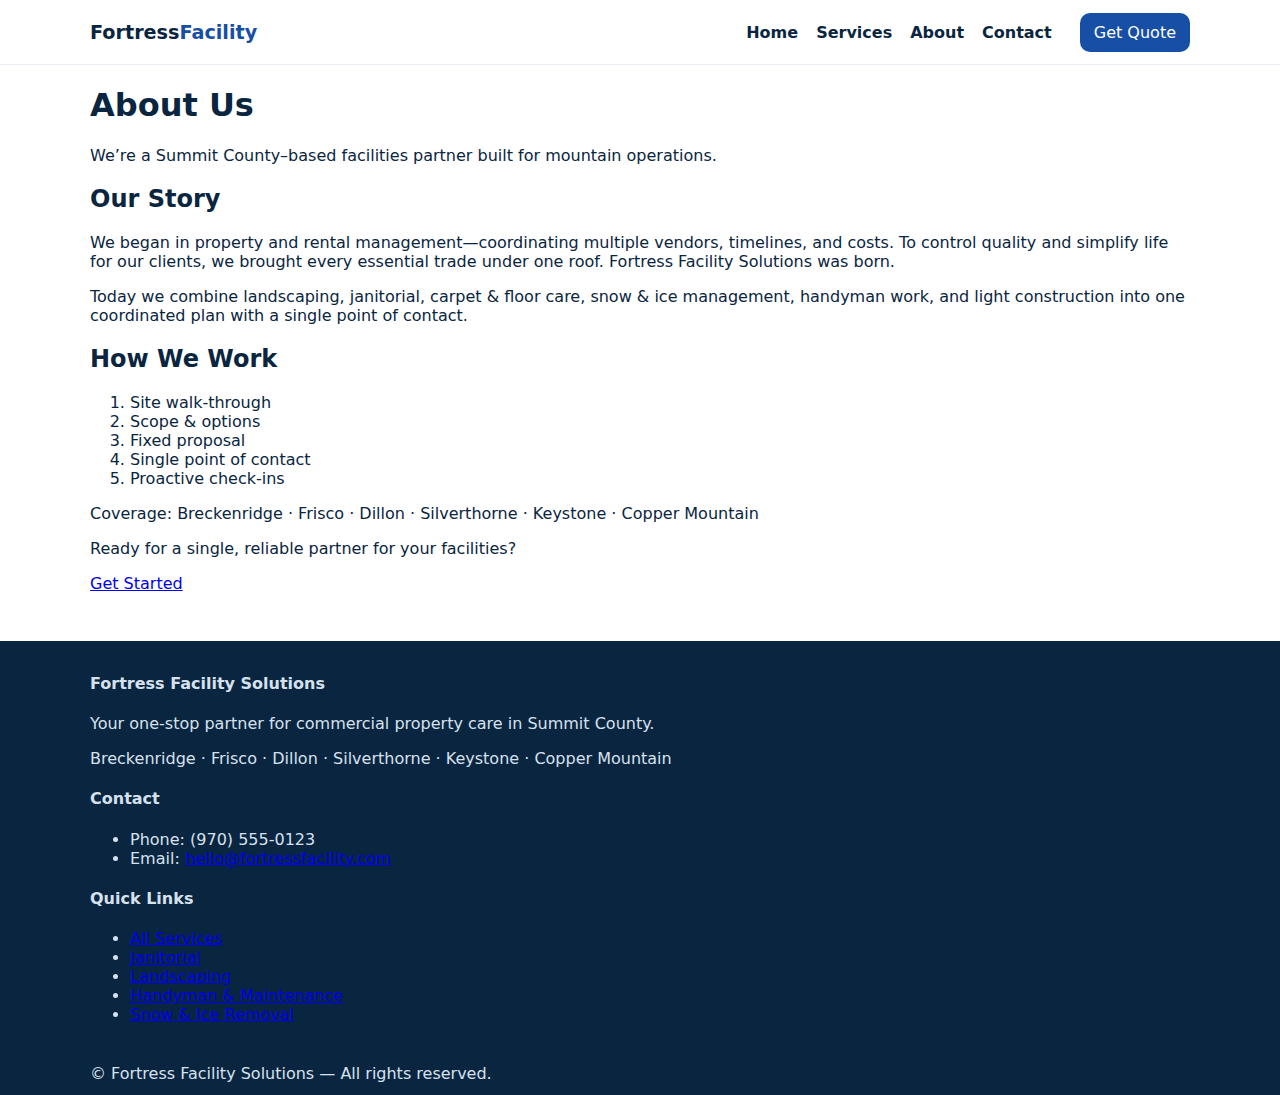
<file: about.html>
<!doctype html>
<html lang="en">
<head>
  <meta charset="utf-8">
  <meta name="viewport" content="width=device-width, initial-scale=1">
  <title>About | Fortress Facility Solutions</title>
  <meta name="description" content="About Fortress Facility Solutions — our mission, story, and coverage areas.">
  <link rel="stylesheet" href="style.css">
  <script defer src="script.js"></script>
  <link rel="icon" href="data:image/svg+xml,<svg xmlns='http://www.w3.org/2000/svg' viewBox='0 0 100 100'><rect width='100' height='100' fill='%230a2540'/><path d='M20 70 L50 20 L80 70 Z' fill='%23ffffff'/></svg>">
</head>
<body>
  
<header class="site-header">
  <div class="container header-inner">
    <a href="index.html" class="logo">Fortress<span>Facility</span></a>
    <nav class="nav">
      <a href="index.html">Home</a>
      <a href="services.html">Services</a>
      <a href="about.html">About</a>
      <a href="contact.html">Contact</a>
    </nav>
    <a class="cta" href="contact.html">Get Quote</a>
  </div>
</header>

  <main>
<section class="hero">
  <div class="container narrow">
    <h1>About Us</h1>
    <p class="lead">We’re a Summit County–based facilities partner built for mountain operations.</p>
  </div>
</section>
<section class="section">
  <div class="container">
    <div class="grid-2">
      <div>
        <h2>Our Story</h2>
        <p>We began in property and rental management—coordinating multiple vendors, timelines, and costs. To control quality and simplify life for our clients, we brought every essential trade under one roof. Fortress Facility Solutions was born.</p>
        <p>Today we combine landscaping, janitorial, carpet & floor care, snow & ice management, handyman work, and light construction into one coordinated plan with a single point of contact.</p>
      </div>
      <div>
        <h2>How We Work</h2>
        <ol class="checklist">
          <li>Site walk‑through</li>
          <li>Scope & options</li>
          <li>Fixed proposal</li>
          <li>Single point of contact</li>
          <li>Proactive check‑ins</li>
        </ol>
        <p class="muted">Coverage: Breckenridge · Frisco · Dillon · Silverthorne · Keystone · Copper Mountain</p>
      </div>
    </div>
  </div>
</section>

<section class="cta-bar">
  <div class="container flex-between">
    <p class="lead">Ready for a single, reliable partner for your facilities?</p>
    <a class="btn" href="contact.html">Get Started</a>
  </div>
</section>
</main>
  
<footer class="site-footer">
  <div class="container grid-3">
    <div>
      <h4>Fortress Facility Solutions</h4>
      <p>Your one‑stop partner for commercial property care in Summit County.</p>
      <p class="muted">Breckenridge · Frisco · Dillon · Silverthorne · Keystone · Copper Mountain</p>
    </div>
    <div>
      <h4>Contact</h4>
      <ul class="unstyled">
        <li>Phone: (970) 555-0123</li>
        <li>Email: <a href="mailto:hello@fortressfacility.com">hello@fortressfacility.com</a></li>
      </ul>
    </div>
    <div>
      <h4>Quick Links</h4>
      <ul class="unstyled">
        <li><a href="services.html">All Services</a></li>
        <li><a href="janitorial.html">Janitorial</a></li>
        <li><a href="landscaping.html">Landscaping</a></li>
        <li><a href="maintenance.html">Handyman & Maintenance</a></li>
        <li><a href="snow.html">Snow & Ice Removal</a></li>
      </ul>
    </div>
  </div>
  <div class="footer-bar">
    <div class="container small">&copy; Fortress Facility Solutions — All rights reserved.</div>
  </div>
</footer>

</body>
</html>
</file>
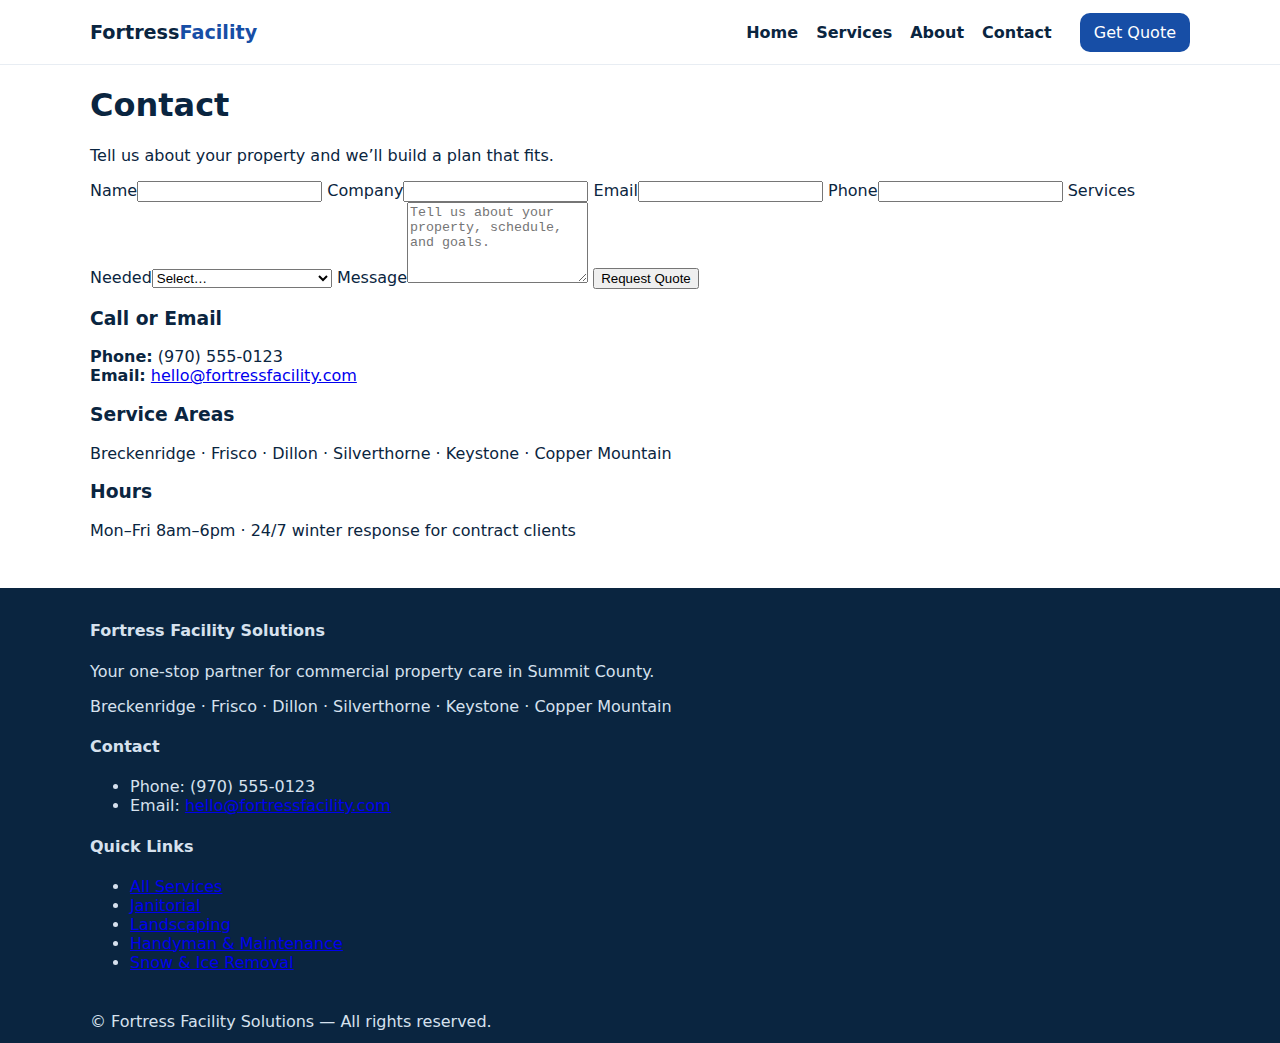
<file: contact.html>
<!doctype html>
<html lang="en">
<head>
  <meta charset="utf-8">
  <meta name="viewport" content="width=device-width, initial-scale=1">
  <title>Contact | Fortress Facility Solutions</title>
  <meta name="description" content="Contact Fortress Facility Solutions — request a quote.">
  <link rel="stylesheet" href="style.css">
  <script defer src="script.js"></script>
  <link rel="icon" href="data:image/svg+xml,<svg xmlns='http://www.w3.org/2000/svg' viewBox='0 0 100 100'><rect width='100' height='100' fill='%230a2540'/><path d='M20 70 L50 20 L80 70 Z' fill='%23ffffff'/></svg>">
</head>
<body>
  
<header class="site-header">
  <div class="container header-inner">
    <a href="index.html" class="logo">Fortress<span>Facility</span></a>
    <nav class="nav">
      <a href="index.html">Home</a>
      <a href="services.html">Services</a>
      <a href="about.html">About</a>
      <a href="contact.html">Contact</a>
    </nav>
    <a class="cta" href="contact.html">Get Quote</a>
  </div>
</header>

  <main>
<section class="hero">
  <div class="container narrow">
    <h1>Contact</h1>
    <p class="lead">Tell us about your property and we’ll build a plan that fits.</p>
  </div>
</section>
<section class="section">
  <div class="container grid-2">
    <form class="card form" action="#" method="post" onsubmit="event.preventDefault(); fakeSubmit(this)">
      <label>Name<input type="text" required></label>
      <label>Company<input type="text"></label>
      <label>Email<input type="email" required></label>
      <label>Phone<input type="tel"></label>
      <label>Services Needed<select required>
        <option value="">Select…</option>
        <option>Janitorial</option>
        <option>Landscaping</option>
        <option>Handyman & Maintenance</option>
        <option>Snow & Ice Removal</option>
        <option>Multiple / Bundled</option>
      </select></label>
      <label>Message<textarea rows="5" placeholder="Tell us about your property, schedule, and goals."></textarea></label>
      <button class="btn" type="submit">Request Quote</button>
    </form>
    <div>
      <h3>Call or Email</h3>
      <p><strong>Phone:</strong> (970) 555-0123<br><strong>Email:</strong> <a href="mailto:hello@fortressfacility.com">hello@fortressfacility.com</a></p>
      <h3>Service Areas</h3>
      <p>Breckenridge · Frisco · Dillon · Silverthorne · Keystone · Copper Mountain</p>
      <h3>Hours</h3>
      <p>Mon–Fri 8am–6pm · 24/7 winter response for contract clients</p>
    </div>
  </div>
</section>
</main>
  
<footer class="site-footer">
  <div class="container grid-3">
    <div>
      <h4>Fortress Facility Solutions</h4>
      <p>Your one‑stop partner for commercial property care in Summit County.</p>
      <p class="muted">Breckenridge · Frisco · Dillon · Silverthorne · Keystone · Copper Mountain</p>
    </div>
    <div>
      <h4>Contact</h4>
      <ul class="unstyled">
        <li>Phone: (970) 555-0123</li>
        <li>Email: <a href="mailto:hello@fortressfacility.com">hello@fortressfacility.com</a></li>
      </ul>
    </div>
    <div>
      <h4>Quick Links</h4>
      <ul class="unstyled">
        <li><a href="services.html">All Services</a></li>
        <li><a href="janitorial.html">Janitorial</a></li>
        <li><a href="landscaping.html">Landscaping</a></li>
        <li><a href="maintenance.html">Handyman & Maintenance</a></li>
        <li><a href="snow.html">Snow & Ice Removal</a></li>
      </ul>
    </div>
  </div>
  <div class="footer-bar">
    <div class="container small">&copy; Fortress Facility Solutions — All rights reserved.</div>
  </div>
</footer>

</body>
</html>
</file>
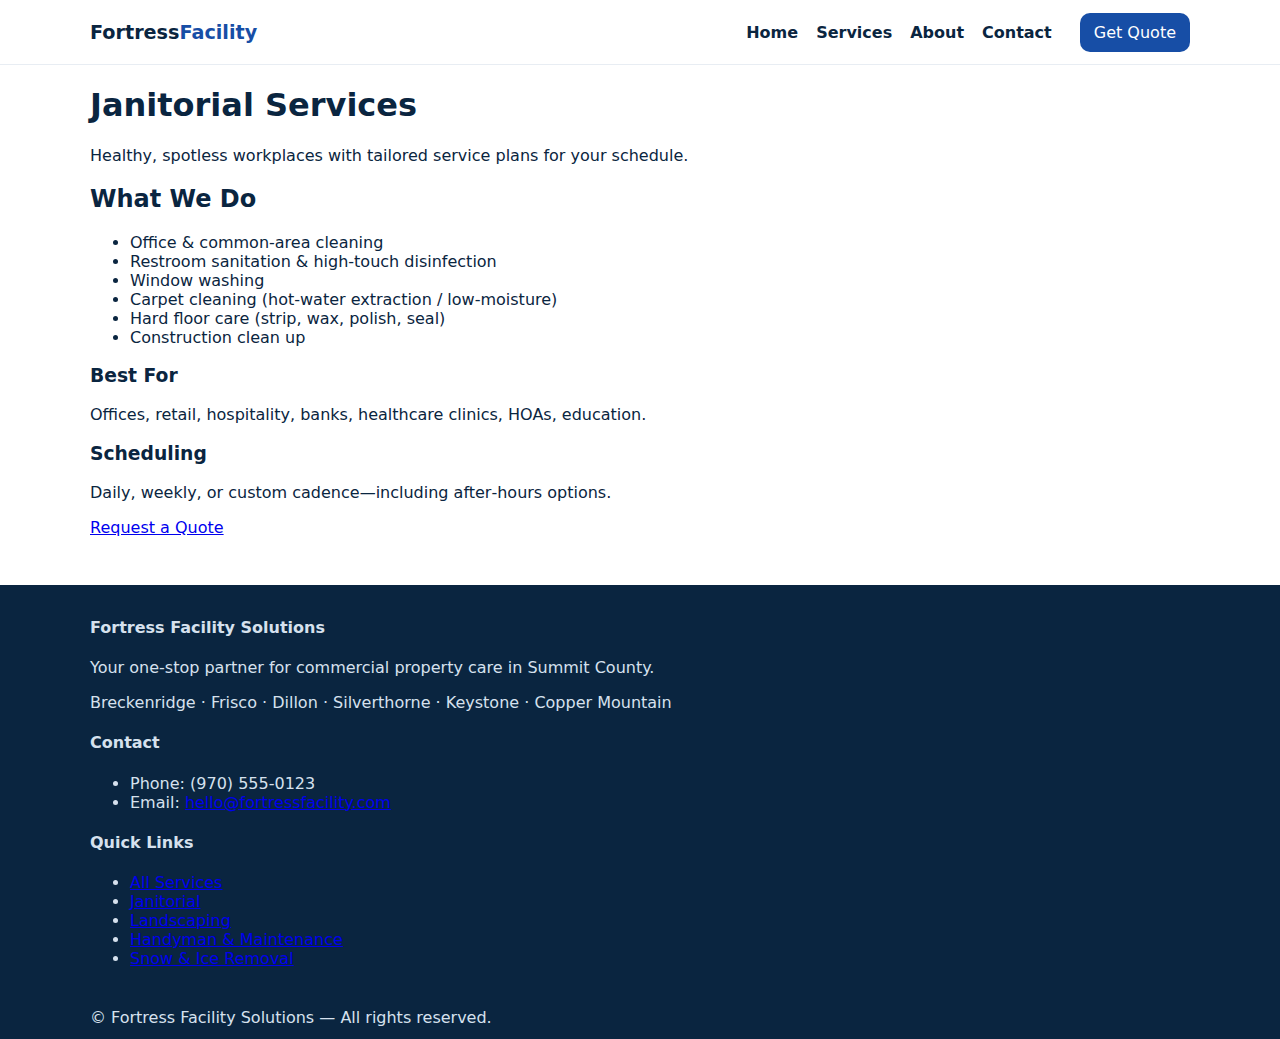
<file: janitorial.html>
<!doctype html>
<html lang="en">
<head>
  <meta charset="utf-8">
  <meta name="viewport" content="width=device-width, initial-scale=1">
  <title>Janitorial Services | Fortress Facility Solutions</title>
  <meta name="description" content="Janitorial services in Summit County — offices, retail, hospitality, more.">
  <link rel="stylesheet" href="style.css">
  <script defer src="script.js"></script>
  <link rel="icon" href="data:image/svg+xml,<svg xmlns='http://www.w3.org/2000/svg' viewBox='0 0 100 100'><rect width='100' height='100' fill='%230a2540'/><path d='M20 70 L50 20 L80 70 Z' fill='%23ffffff'/></svg>">
</head>
<body>
  
<header class="site-header">
  <div class="container header-inner">
    <a href="index.html" class="logo">Fortress<span>Facility</span></a>
    <nav class="nav">
      <a href="index.html">Home</a>
      <a href="services.html">Services</a>
      <a href="about.html">About</a>
      <a href="contact.html">Contact</a>
    </nav>
    <a class="cta" href="contact.html">Get Quote</a>
  </div>
</header>

  <main>
<section class="hero">
  <div class="container narrow">
    <h1>Janitorial Services</h1>
    <p class="lead">Healthy, spotless workplaces with tailored service plans for your schedule.</p>
  </div>
</section>
<section class="section">
  <div class="container grid-2">
    <div>
      <h2>What We Do</h2>
      <ul class="checklist">
        <li>Office & common‑area cleaning</li>
        <li>Restroom sanitation & high‑touch disinfection</li>
        <li>Window washing</li>
        <li>Carpet cleaning (hot‑water extraction / low‑moisture)</li>
        <li>Hard floor care (strip, wax, polish, seal)</li>
        <li>Construction clean up</li>
      </ul>
    </div>
    <div class="card">
      <h3>Best For</h3>
      <p>Offices, retail, hospitality, banks, healthcare clinics, HOAs, education.</p>
      <h3>Scheduling</h3>
      <p>Daily, weekly, or custom cadence—including after‑hours options.</p>
      <a class="btn" href="contact.html">Request a Quote</a>
    </div>
  </div>
</section>
</main>
  
<footer class="site-footer">
  <div class="container grid-3">
    <div>
      <h4>Fortress Facility Solutions</h4>
      <p>Your one‑stop partner for commercial property care in Summit County.</p>
      <p class="muted">Breckenridge · Frisco · Dillon · Silverthorne · Keystone · Copper Mountain</p>
    </div>
    <div>
      <h4>Contact</h4>
      <ul class="unstyled">
        <li>Phone: (970) 555-0123</li>
        <li>Email: <a href="mailto:hello@fortressfacility.com">hello@fortressfacility.com</a></li>
      </ul>
    </div>
    <div>
      <h4>Quick Links</h4>
      <ul class="unstyled">
        <li><a href="services.html">All Services</a></li>
        <li><a href="janitorial.html">Janitorial</a></li>
        <li><a href="landscaping.html">Landscaping</a></li>
        <li><a href="maintenance.html">Handyman & Maintenance</a></li>
        <li><a href="snow.html">Snow & Ice Removal</a></li>
      </ul>
    </div>
  </div>
  <div class="footer-bar">
    <div class="container small">&copy; Fortress Facility Solutions — All rights reserved.</div>
  </div>
</footer>

</body>
</html>
</file>
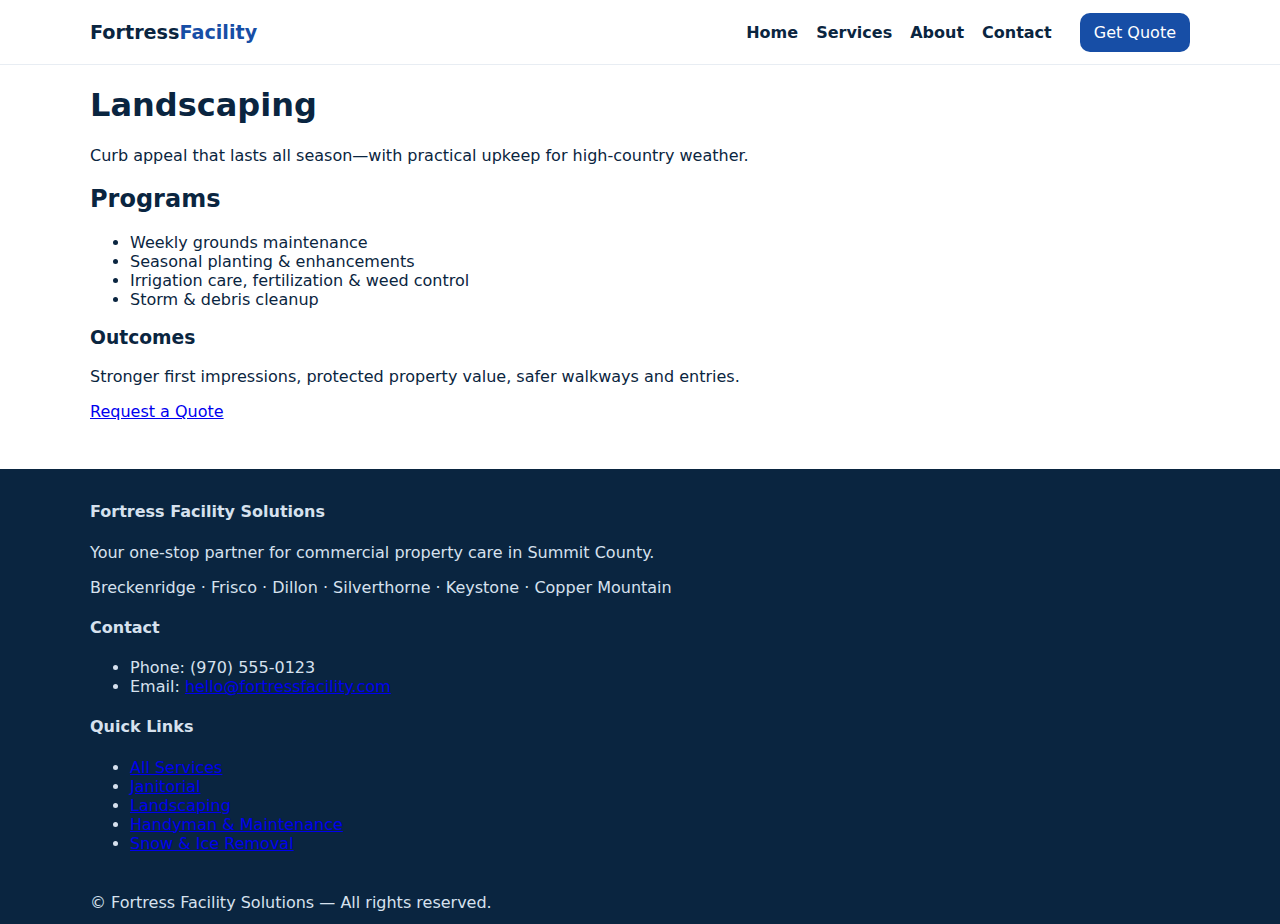
<file: landscaping.html>
<!doctype html>
<html lang="en">
<head>
  <meta charset="utf-8">
  <meta name="viewport" content="width=device-width, initial-scale=1">
  <title>Landscaping | Fortress Facility Solutions</title>
  <meta name="description" content="Landscaping services in Summit County — weekly maintenance, seasonal color, irrigation.">
  <link rel="stylesheet" href="style.css">
  <script defer src="script.js"></script>
  <link rel="icon" href="data:image/svg+xml,<svg xmlns='http://www.w3.org/2000/svg' viewBox='0 0 100 100'><rect width='100' height='100' fill='%230a2540'/><path d='M20 70 L50 20 L80 70 Z' fill='%23ffffff'/></svg>">
</head>
<body>
  
<header class="site-header">
  <div class="container header-inner">
    <a href="index.html" class="logo">Fortress<span>Facility</span></a>
    <nav class="nav">
      <a href="index.html">Home</a>
      <a href="services.html">Services</a>
      <a href="about.html">About</a>
      <a href="contact.html">Contact</a>
    </nav>
    <a class="cta" href="contact.html">Get Quote</a>
  </div>
</header>

  <main>
<section class="hero">
  <div class="container narrow">
    <h1>Landscaping</h1>
    <p class="lead">Curb appeal that lasts all season—with practical upkeep for high‑country weather.</p>
  </div>
</section>
<section class="section">
  <div class="container grid-2">
    <div>
      <h2>Programs</h2>
      <ul class="checklist">
        <li>Weekly grounds maintenance</li>
        <li>Seasonal planting & enhancements</li>
        <li>Irrigation care, fertilization & weed control</li>
        <li>Storm & debris cleanup</li>
      </ul>
    </div>
    <div class="card">
      <h3>Outcomes</h3>
      <p>Stronger first impressions, protected property value, safer walkways and entries.</p>
      <a class="btn" href="contact.html">Request a Quote</a>
    </div>
  </div>
</section>
</main>
  
<footer class="site-footer">
  <div class="container grid-3">
    <div>
      <h4>Fortress Facility Solutions</h4>
      <p>Your one‑stop partner for commercial property care in Summit County.</p>
      <p class="muted">Breckenridge · Frisco · Dillon · Silverthorne · Keystone · Copper Mountain</p>
    </div>
    <div>
      <h4>Contact</h4>
      <ul class="unstyled">
        <li>Phone: (970) 555-0123</li>
        <li>Email: <a href="mailto:hello@fortressfacility.com">hello@fortressfacility.com</a></li>
      </ul>
    </div>
    <div>
      <h4>Quick Links</h4>
      <ul class="unstyled">
        <li><a href="services.html">All Services</a></li>
        <li><a href="janitorial.html">Janitorial</a></li>
        <li><a href="landscaping.html">Landscaping</a></li>
        <li><a href="maintenance.html">Handyman & Maintenance</a></li>
        <li><a href="snow.html">Snow & Ice Removal</a></li>
      </ul>
    </div>
  </div>
  <div class="footer-bar">
    <div class="container small">&copy; Fortress Facility Solutions — All rights reserved.</div>
  </div>
</footer>

</body>
</html>
</file>
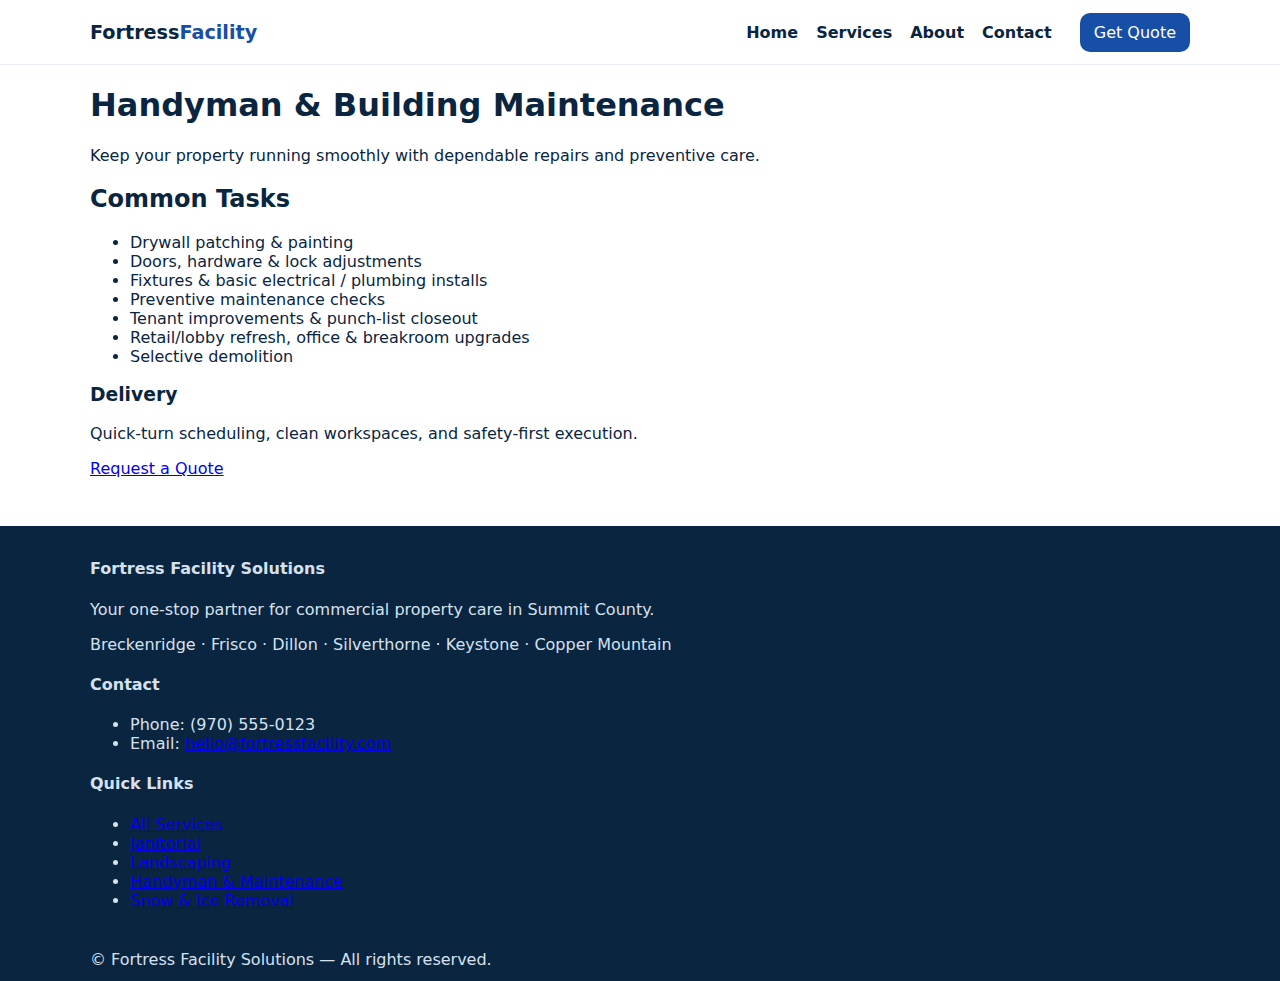
<file: maintenance.html>
<!doctype html>
<html lang="en">
<head>
  <meta charset="utf-8">
  <meta name="viewport" content="width=device-width, initial-scale=1">
  <title>Handyman & Building Maintenance | Fortress Facility Solutions</title>
  <meta name="description" content="Handyman and building maintenance services in Summit County.">
  <link rel="stylesheet" href="style.css">
  <script defer src="script.js"></script>
  <link rel="icon" href="data:image/svg+xml,<svg xmlns='http://www.w3.org/2000/svg' viewBox='0 0 100 100'><rect width='100' height='100' fill='%230a2540'/><path d='M20 70 L50 20 L80 70 Z' fill='%23ffffff'/></svg>">
</head>
<body>
  
<header class="site-header">
  <div class="container header-inner">
    <a href="index.html" class="logo">Fortress<span>Facility</span></a>
    <nav class="nav">
      <a href="index.html">Home</a>
      <a href="services.html">Services</a>
      <a href="about.html">About</a>
      <a href="contact.html">Contact</a>
    </nav>
    <a class="cta" href="contact.html">Get Quote</a>
  </div>
</header>

  <main>
<section class="hero">
  <div class="container narrow">
    <h1>Handyman & Building Maintenance</h1>
    <p class="lead">Keep your property running smoothly with dependable repairs and preventive care.</p>
  </div>
</section>
<section class="section">
  <div class="container grid-2">
    <div>
      <h2>Common Tasks</h2>
      <ul class="checklist">
        <li>Drywall patching & painting</li>
        <li>Doors, hardware & lock adjustments</li>
        <li>Fixtures & basic electrical / plumbing installs</li>
        <li>Preventive maintenance checks</li>
        <li>Tenant improvements & punch‑list closeout</li>
        <li>Retail/lobby refresh, office & breakroom upgrades</li>
        <li>Selective demolition</li>
      </ul>
    </div>
    <div class="card">
      <h3>Delivery</h3>
      <p>Quick‑turn scheduling, clean workspaces, and safety‑first execution.</p>
      <a class="btn" href="contact.html">Request a Quote</a>
    </div>
  </div>
</section>
</main>
  
<footer class="site-footer">
  <div class="container grid-3">
    <div>
      <h4>Fortress Facility Solutions</h4>
      <p>Your one‑stop partner for commercial property care in Summit County.</p>
      <p class="muted">Breckenridge · Frisco · Dillon · Silverthorne · Keystone · Copper Mountain</p>
    </div>
    <div>
      <h4>Contact</h4>
      <ul class="unstyled">
        <li>Phone: (970) 555-0123</li>
        <li>Email: <a href="mailto:hello@fortressfacility.com">hello@fortressfacility.com</a></li>
      </ul>
    </div>
    <div>
      <h4>Quick Links</h4>
      <ul class="unstyled">
        <li><a href="services.html">All Services</a></li>
        <li><a href="janitorial.html">Janitorial</a></li>
        <li><a href="landscaping.html">Landscaping</a></li>
        <li><a href="maintenance.html">Handyman & Maintenance</a></li>
        <li><a href="snow.html">Snow & Ice Removal</a></li>
      </ul>
    </div>
  </div>
  <div class="footer-bar">
    <div class="container small">&copy; Fortress Facility Solutions — All rights reserved.</div>
  </div>
</footer>

</body>
</html>
</file>
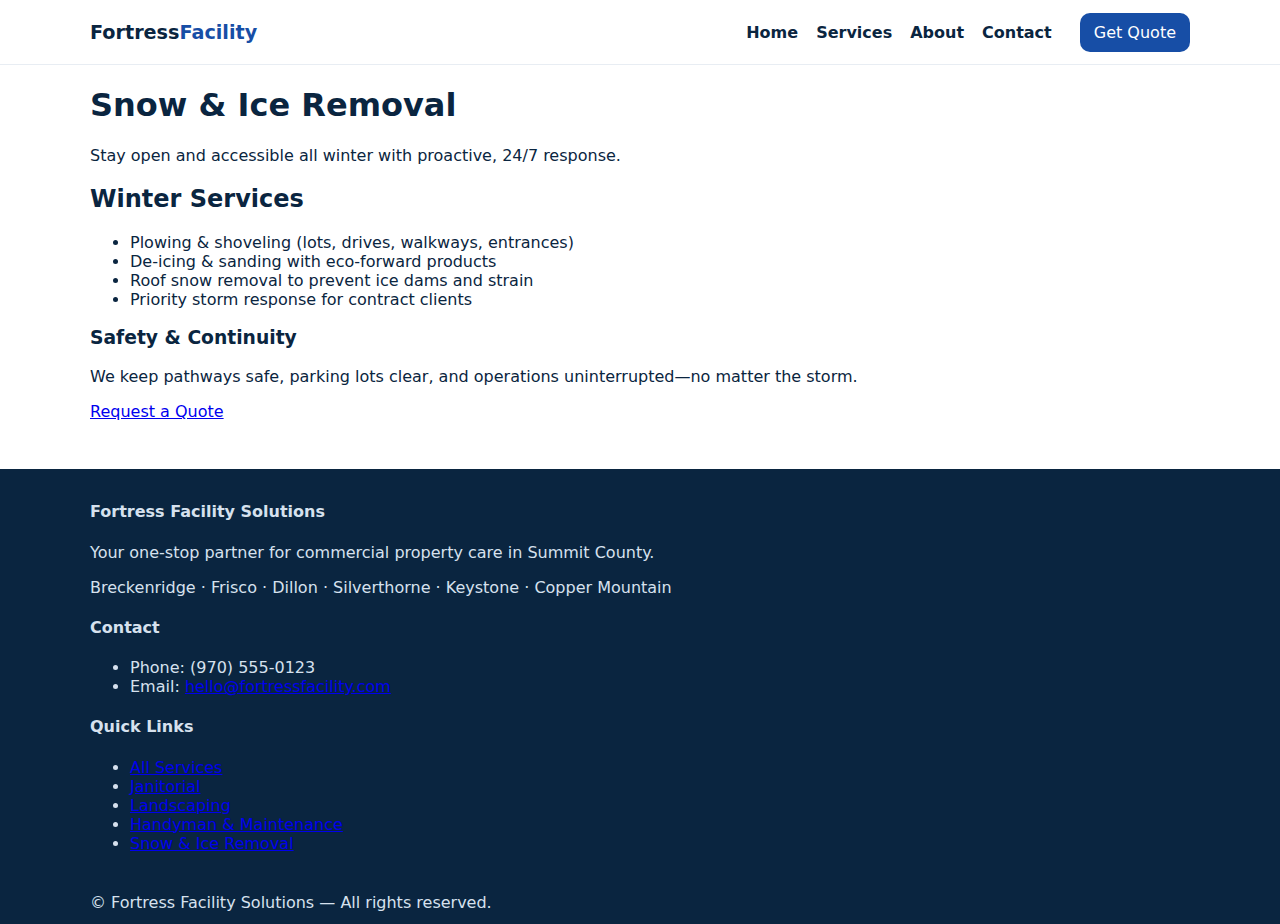
<file: snow.html>
<!doctype html>
<html lang="en">
<head>
  <meta charset="utf-8">
  <meta name="viewport" content="width=device-width, initial-scale=1">
  <title>Snow & Ice Removal | Fortress Facility Solutions</title>
  <meta name="description" content="Snow plowing, shoveling, de‑icing, and roof clearing in Summit County.">
  <link rel="stylesheet" href="style.css">
  <script defer src="script.js"></script>
  <link rel="icon" href="data:image/svg+xml,<svg xmlns='http://www.w3.org/2000/svg' viewBox='0 0 100 100'><rect width='100' height='100' fill='%230a2540'/><path d='M20 70 L50 20 L80 70 Z' fill='%23ffffff'/></svg>">
</head>
<body>
  
<header class="site-header">
  <div class="container header-inner">
    <a href="index.html" class="logo">Fortress<span>Facility</span></a>
    <nav class="nav">
      <a href="index.html">Home</a>
      <a href="services.html">Services</a>
      <a href="about.html">About</a>
      <a href="contact.html">Contact</a>
    </nav>
    <a class="cta" href="contact.html">Get Quote</a>
  </div>
</header>

  <main>
<section class="hero">
  <div class="container narrow">
    <h1>Snow &amp; Ice Removal</h1>
    <p class="lead">Stay open and accessible all winter with proactive, 24/7 response.</p>
  </div>
</section>
<section class="section">
  <div class="container grid-2">
    <div>
      <h2>Winter Services</h2>
      <ul class="checklist">
        <li>Plowing & shoveling (lots, drives, walkways, entrances)</li>
        <li>De‑icing & sanding with eco‑forward products</li>
        <li>Roof snow removal to prevent ice dams and strain</li>
        <li>Priority storm response for contract clients</li>
      </ul>
    </div>
    <div class="card">
      <h3>Safety & Continuity</h3>
      <p>We keep pathways safe, parking lots clear, and operations uninterrupted—no matter the storm.</p>
      <a class="btn" href="contact.html">Request a Quote</a>
    </div>
  </div>
</section>
</main>
  
<footer class="site-footer">
  <div class="container grid-3">
    <div>
      <h4>Fortress Facility Solutions</h4>
      <p>Your one‑stop partner for commercial property care in Summit County.</p>
      <p class="muted">Breckenridge · Frisco · Dillon · Silverthorne · Keystone · Copper Mountain</p>
    </div>
    <div>
      <h4>Contact</h4>
      <ul class="unstyled">
        <li>Phone: (970) 555-0123</li>
        <li>Email: <a href="mailto:hello@fortressfacility.com">hello@fortressfacility.com</a></li>
      </ul>
    </div>
    <div>
      <h4>Quick Links</h4>
      <ul class="unstyled">
        <li><a href="services.html">All Services</a></li>
        <li><a href="janitorial.html">Janitorial</a></li>
        <li><a href="landscaping.html">Landscaping</a></li>
        <li><a href="maintenance.html">Handyman & Maintenance</a></li>
        <li><a href="snow.html">Snow & Ice Removal</a></li>
      </ul>
    </div>
  </div>
  <div class="footer-bar">
    <div class="container small">&copy; Fortress Facility Solutions — All rights reserved.</div>
  </div>
</footer>

</body>
</html>
</file>
<file: style.css>
body{font-family:ui-sans-serif,system-ui,-apple-system,Segoe UI,Roboto,Helvetica,Arial,sans-serif;margin:0;color:#0a2540}
.container{max-width:1100px;margin:0 auto;padding:0 20px}
.site-header{position:sticky;top:0;background:#fff;border-bottom:1px solid #e8edf3;z-index:10}
.header-inner{display:flex;align-items:center;gap:20px;min-height:64px}
.logo{font-weight:800;font-size:1.2rem;color:#0a2540;text-decoration:none}
.logo span{color:#174ea6}
.nav{display:flex;gap:18px;margin-left:auto}
.nav a{color:#0a2540;text-decoration:none;font-weight:600}
.cta{margin-left:8px;background:#174ea6;color:#fff;padding:10px 14px;border-radius:10px;text-decoration:none}
.content{padding:40px 0}
.content h1{font-size:2rem;margin:12px 0}
.content h2{margin-top:24px}
.content p{line-height:1.7}
.content ul{padding-left:20px}
.site-footer{margin-top:48px;background:#0a2540;color:#d6e1ee}
.site-footer .container{padding:12px 20px}
</file>
